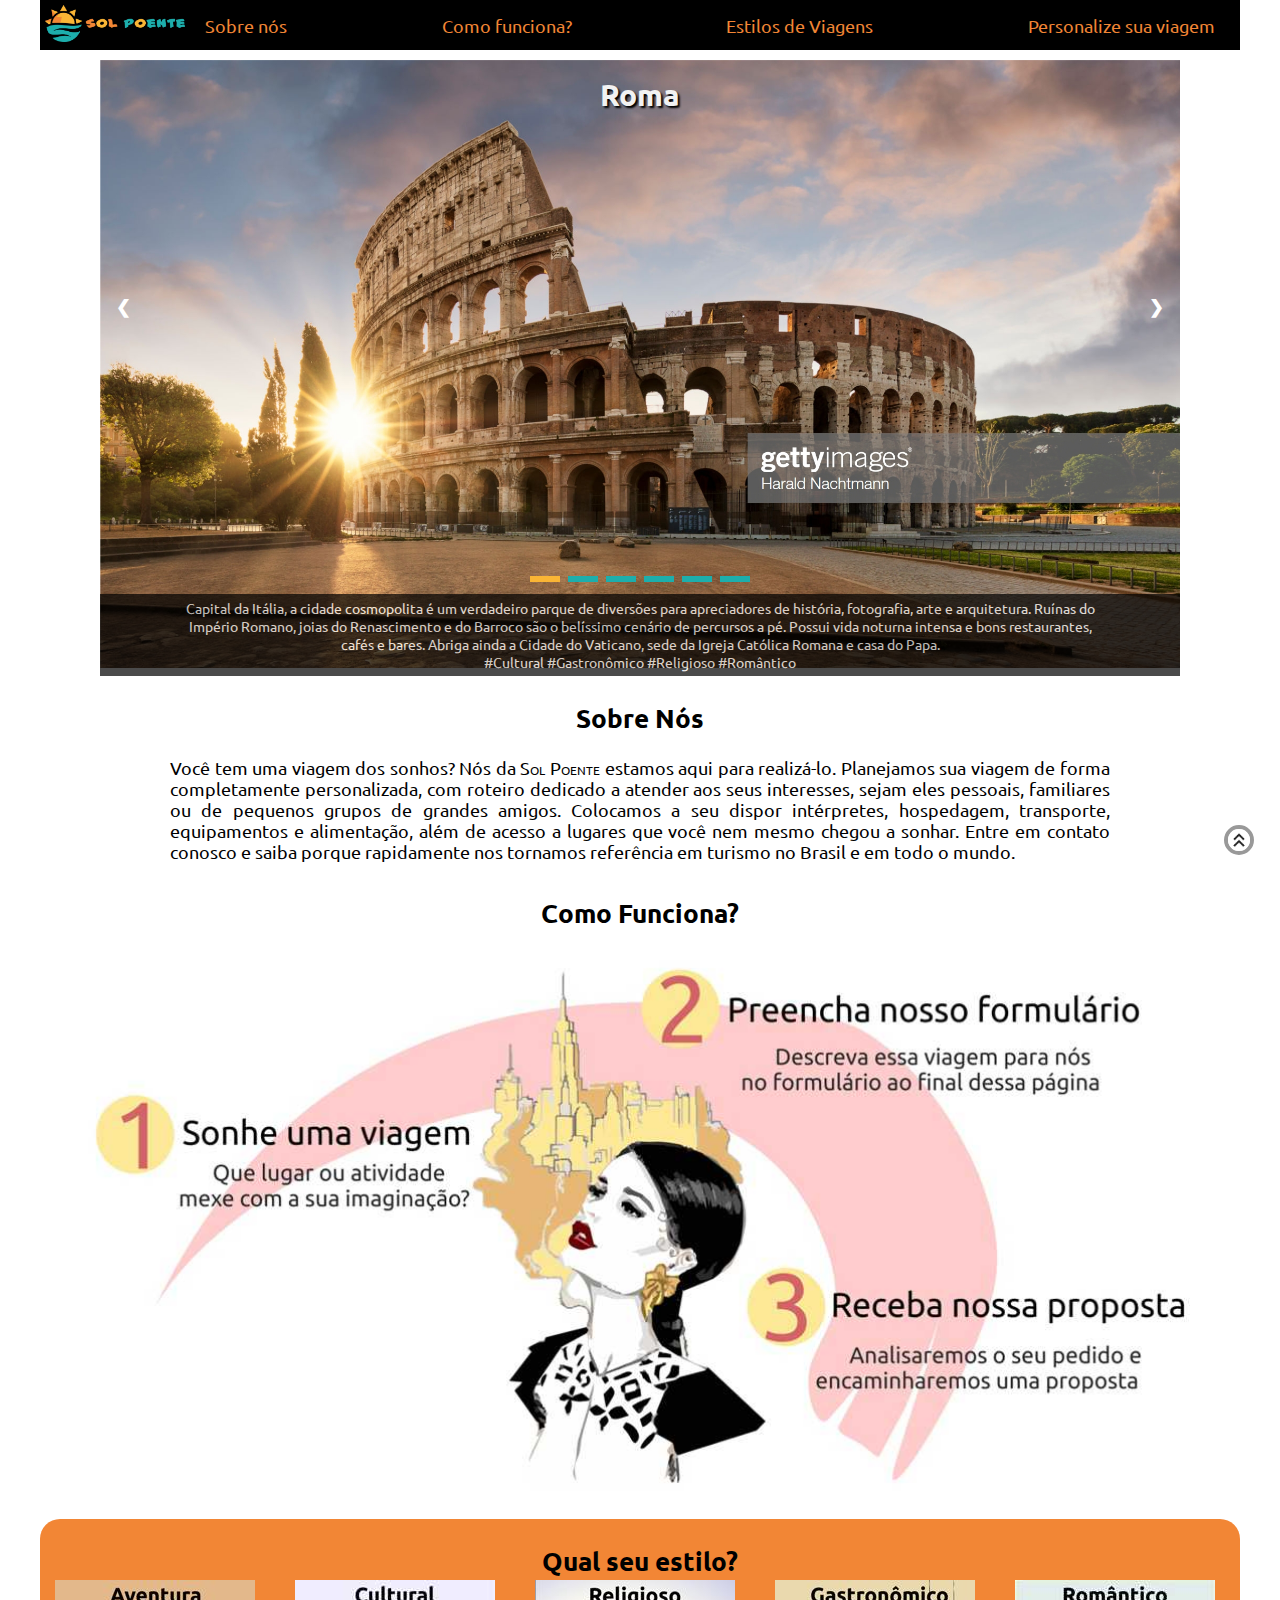
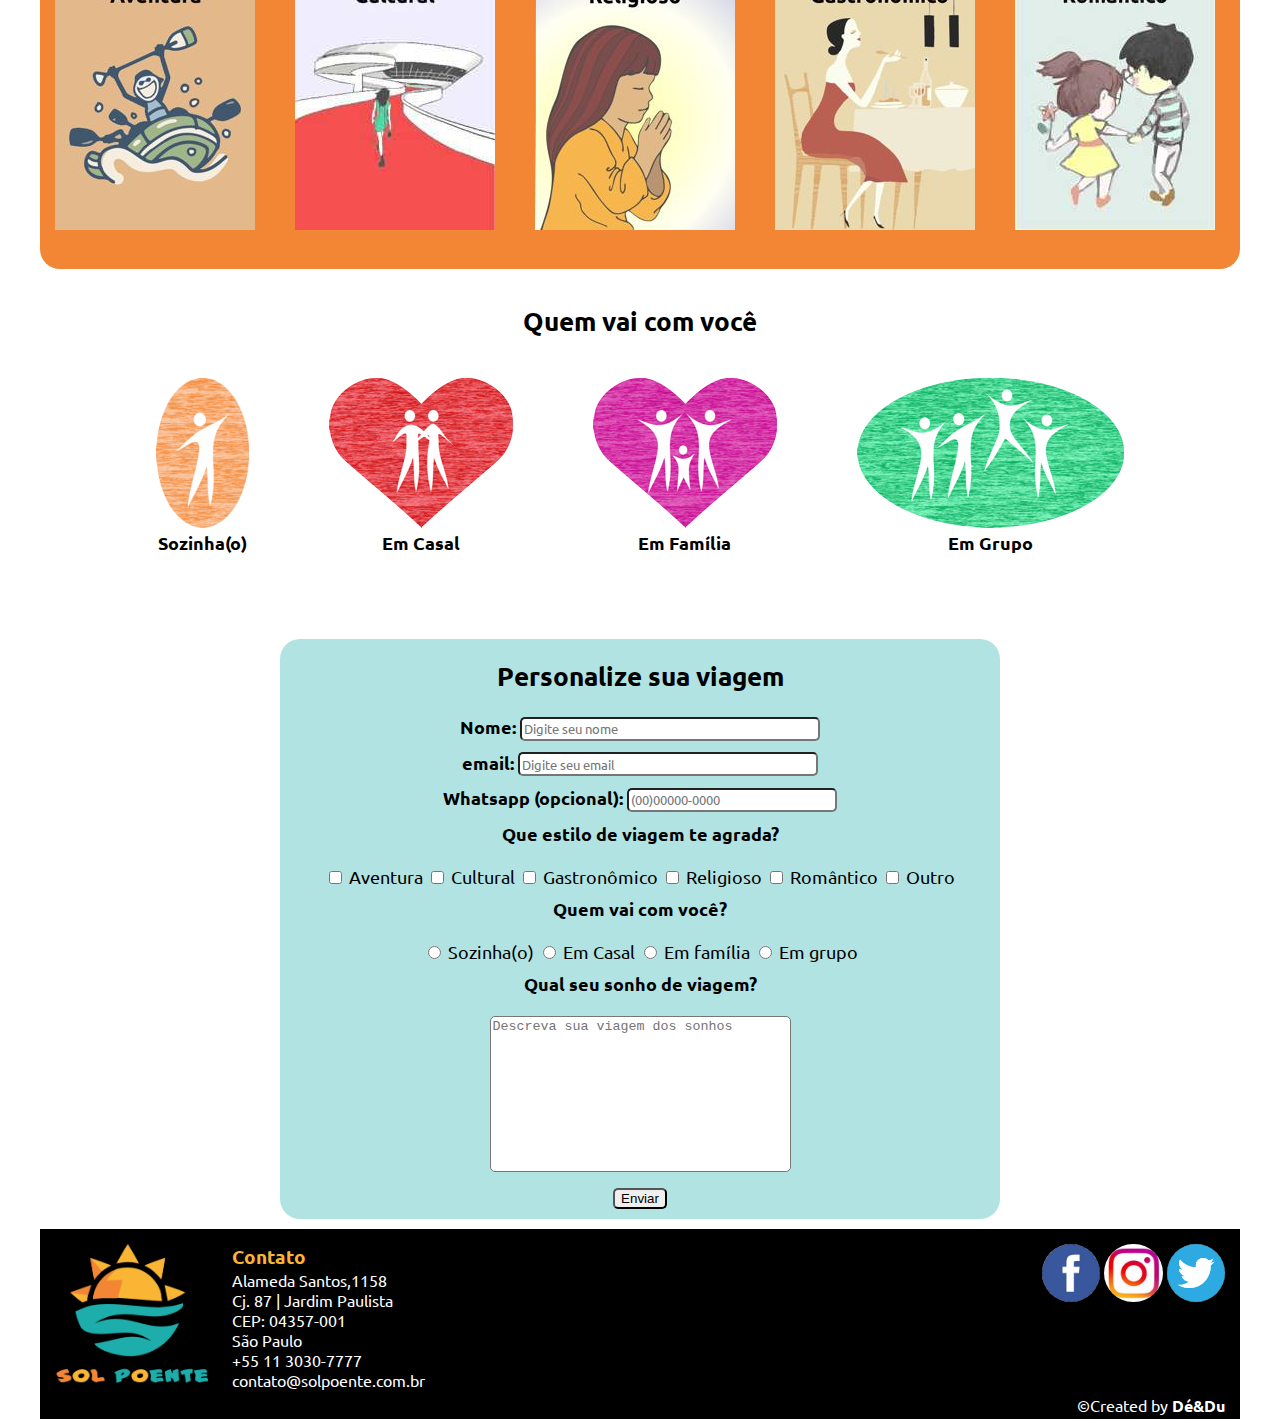
<file: index.html>
<!doctype html>
<html>
<head>

<meta charset="utf-8">
<meta name="viewport" content="width=device-width">

<title>Sol Poente</title>
<link rel="stylesheet" href="assets/css/style.css" media="only screen and (min-width: 1200px)">
<link rel="stylesheet" href="assets/css/styleh.css" media="only screen and (max-width: 1199px) and (orientation:landscape">
<link rel="stylesheet" href="assets/css/stylev.css" media="only screen and (max-width: 1199px) and (orientation:portrait">

</head>

<body>
	<header>
		<img id="logo" src="assets/images/logo_sol_poente.png" alt="Sol Poente">
		<img id="logo2" src="assets/images/logo_grande.png" alt="Sol Poente">
		<nav>
			<ul id= "menu">
				<li> <a href="#sobrenos"> Sobre nós </a> </li>
				<li><a href="#funciona">Como funciona?</a></li>
				<li><a href="#estilo">Estilos de Viagens</a></li>
				<li><a href="#form">Personalize sua viagem</a></li>
			</ul>
		</nav>
	</header>
	
		<!-- Slideshow container -->
			<div class="slideshow-container">

			  <!-- Full-width images with number and caption text -->
			  <div class="mySlides fade">
				<img src="assets/images/s1.jpg" style="width:100%">
				<div class="text">Roma</div>
				<div class="paragrafo"> <p>Capital da Itália, a cidade cosmopolita é um verdadeiro parque de diversões para apreciadores de história, 
				fotografia, arte e arquitetura. Ruínas do Império Romano, joias do Renascimento e do Barroco são o belíssimo cenário de percursos a pé. 
				Possui vida noturna intensa e bons restaurantes, cafés e bares. Abriga ainda a Cidade do Vaticano, sede da Igreja Católica Romana e casa do Papa.<br>
				#Cultural #Gastronômico #Religioso #Romântico
				</p></div>
			  </div>

			  <div class="mySlides fade">
				<img src="assets/images/s2.jpg" style="width:100%">
				<div class="text">Nepal</div>
				<div class="paragrafo"> <p>País asiático da região da Cordilheira dos Himalaias, é um paraíso para os aventureiros. Trekking no Monte Everest,
				safáris nos parques nacionais e rafting nas corredeiras dos Himalaias. Ainda possui o Vale Kathmandu, Patrimônio da Humanidade, e Lumbini, 
				terra natal de Sidartha Gautama, o Buda. A culinária também chama a atenção, com influências da comida indiana e da comida tibetana.<br>
				# Aventura #Cultural #Gastronômico #Religioso
				</p></div>
			  </div>

			  <div class="mySlides fade">
				<img src="assets/images/s3.jpg" style="width:100%">
				<div class="text">Salvador</div>
				<div class="paragrafo"> <p>Primeira capital do Brasil, é rica em museus e construções de grande valor arquitetônico em seu centro histórico, 
				testemunha da história colonial do Brasil e Patrimônio da Humanidade. Ainda possui belíssimas praias e vida noturna agitada. 
				A gastronomia é outro destaque, com os tradicionais pratos de frutos do mar e culinária de herança africana.<br>
				#Cultural #Gastronômico #Romântico.
				</p></div>
			  </div>
			  
			  <div class="mySlides fade">
				<img src="assets/images/s4.jpg" style="width:100%">
				<div class="text">Tóquio</div>
				<div class="paragrafo"> <p>Megalópole mais densamente povoada do mundo, equilibra a modernidade globalizada com a tradição japonesa. 
				Cidade de contrastes: a tranquilidade dos parques com o caos dos bairros comerciais, as construções tradicionais do Palácio Imperial 
				e as torres do século 21, os museus de história com a cultura pop atual. A culinária japonesa é mais um entre todos esses encantos.<br>
				#Cultural #Gastronômico.
				</p></div>
			  </div>

			  <div class="mySlides fade">
				<img src="assets/images/s5.jpg" style="width:100%">
				<div class="text">Veneza</div>
				<div class="paragrafo"> <p>Famosa por seus canais e passeios de gôndola, a cidade histórica do século 5 é praticamente um museu a céu aberto.
				Em seu cenário labiríntico, abriga diversas atividades culturais relacionadas à música, artes plásticas, cinema, eventos literários, entre outros.
				É um dos principais destinos românticos do mundo e um grande polo gastronômico.<br>
				# Cultural #Gastronômico #Romântico
				</p></div>
			  </div>

			  <div class="mySlides fade">
				<img src="assets/images/s6.jpg" style="width:100%">
				<div class="text">Dubai</div>
				<div class="paragrafo"> <p>De deserto a meca da arquitetura contemporânea, a cidade dos Emirados Árabes Unidos se consagrou como a capital mundial do luxo.
				Pode-se pensar erroneamente que não há nada tradicional por lá. A belíssima Mesquita de Jumeirah, o bairro de Bastakiya e o Museu de Dubai, 
				com achados arqueológicos, contam outra história. As praias de areia branca fazem parte do charme do lugar.<br>
				# Cultural
				</p></div>
			  </div>

			  <!-- Next and previous buttons -->
			  <a class="prev" onclick="plusSlides(-1)">&#10094;</a>
			  <a class="next" onclick="plusSlides(1)">&#10095;</a>
			</div>

			<!-- The dots/circles -->
			<div id="pontos" style="text-align:center">
			  <span class="dot" onclick="currentSlide(1)"></span>
			  <span class="dot" onclick="currentSlide(2)"></span>
			  <span class="dot" onclick="currentSlide(3)"></span>
			  <span class="dot" onclick="currentSlide(4)"></span>
			  <span class="dot" onclick="currentSlide(5)"></span>
			  <span class="dot" onclick="currentSlide(6)"></span>
			</div>


			  <script>
			  var slideIndex = 1;
			showSlides(slideIndex);

			// Next/previous controls
			function plusSlides(n) {
			  showSlides(slideIndex += n);
			}

			// Thumbnail image controls
			function currentSlide(n) {
			  showSlides(slideIndex = n);
			}

			function showSlides(n) {
			  var i;
			  var slides = document.getElementsByClassName("mySlides");
			  var dots = document.getElementsByClassName("dot");
			  if (n > slides.length) {slideIndex = 1}
			  if (n < 1) {slideIndex = slides.length}
			  for (i = 0; i < slides.length; i++) {
				  slides[i].style.display = "none";
			  }
			  for (i = 0; i < dots.length; i++) {
				  dots[i].className = dots[i].className.replace(" active", "");
			  }
			  slides[slideIndex-1].style.display = "block";
			  dots[slideIndex-1].className += " active";
			}
			  </script>
			
		<!--Fim do SlideShow-->
		
		<article id="sobrenos"> <h2>Sobre Nós</h2>
			
			<p>Você tem uma viagem dos sonhos? Nós da S<small><small>OL</small></small> P<small><small>OENTE</small></small> estamos aqui para realizá-lo. Planejamos sua viagem de forma completamente personalizada, com roteiro dedicado a atender aos seus interesses, sejam eles pessoais, familiares ou de pequenos grupos de grandes amigos. Colocamos a seu dispor intérpretes, hospedagem, transporte, equipamentos e alimentação, além de acesso a lugares que você nem mesmo chegou a sonhar. Entre em contato conosco e saiba porque rapidamente nos tornamos referência em turismo no Brasil e em todo o mundo.</p>
			</article>
			
		<section id="funciona"><h2>Como Funciona?</h2>
		<figure><img src="assets/images/Passos.jpg" id="horizontal" usemap="#map" alt="Sonhe, Preencha o formulário, Entraremos em contato">
		<map name="map"><area shape="rect" coords="540,0,1100,170" alt="Formulário" href="#form"></map></figure>
		
		<figure><img src="assets/images/Passos-2.jpg" id="vertical" usemap="#map" alt="Sonhe, Preencha o formulário, Entraremos em contato">
		<map name="map"><area shape="rect" coords="220,130,500,250" alt="Formulário" href="#form"></map></figure>
		
		</section>
		
		<section id="estilo"><h2>Qual seu estilo?</h2>
		
		<div id="grid1">
		<img class="fig" src="assets/images\1.jpg" alt="Aventura" />
		<img class="fig" src="assets/images\2.jpg" alt="Cultural" />
		<img class="fig" src="assets/images\3.jpg" alt="Religioso" />
		<img class="fig" src="assets/images\4.jpg" alt="Gastronomico" />
		<img class="fig" src="assets/images\5.jpg" alt="Romantico" />
		</div>
		
		<div id="grid2">
		<p class="legenda" >Para quem gosta de esportes radicais, contato com a natureza e atividades em grupo.</p>
		<p class="legenda" >Para quem aprecia arte, arquitetura, história, literatura, folclore,
		ou seja, cultura. Museus, cidades históricas, festivais.</p>
		<p class="legenda" >Para quem quer exercitar sua espiritualidade. Ver o Papa? Ir à Meca?
		Orar no Muro das Lamentações? Um retiro na Índia? Conhecer templos budistas no Japão?</p>
		<p class="legenda" >Para quem quer explorar os sabores do mundo. Restaurantes conceituados, comidas tradicionais, 
		rota do vinho.</p>
		<p class="legenda" >Encontrou o amor da sua vida? Que tal um belo cenário para ficar agarradinho?</p>
		</div>
		</div>
		
		<div id="grid4">
		<img class="fig" src="assets/images\1.jpg" alt="Aventura" />
		<p class="legenda" >Para quem gosta de esportes radicais, contato com a natureza e atividades em grupo.</p>
		<img class="fig" src="assets/images\2.jpg" alt="Cultural" />
		<p class="legenda" >Para quem aprecia arte, arquitetura, história, literatura, folclore,
		ou seja, cultura. Museus, cidades históricas, festivais.</p>
		<img class="fig" src="assets/images\3.jpg" alt="Religioso" />
		<p class="legenda" >Para quem quer exercitar sua espiritualidade. Ver o Papa? Ir à Meca?
		Orar no Muro das Lamentações? Um retiro na Índia? Conhecer templos budistas no Japão?</p>
		<img class="fig" src="assets/images\4.jpg" alt="Gastronomico" />
		<p class="legenda" >Para quem quer explorar os sabores do mundo. Restaurantes conceituados, comidas tradicionais, 
		rota do vinho.</p>
		<img class="fig" src="assets/images\5.jpg" alt="Romantico" />
		<p class="legenda" >Encontrou o amor da sua vida? Que tal um belo cenário para ficar agarradinho?</p>
		</div>
		</div>
		
		</section>
		
		<section id="quem"><h2>Quem vai com você</h2>
		<div id="grid3">
		<figure><img src="assets/images/q1.png" alt="Sozinha(o)"><figcaption>Sozinha(o)</figcaption></figure>
		<figure><img src="assets/images/q2.png" alt="Em Casal"><figcaption>Em Casal</figcaption></figure>
		<figure><img src="assets/images/q3.png" alt="Em Família"><figcaption>Em Família</figcaption></figure>
		<figure><img src="assets/images/q4.png" alt="Em Grupo"><figcaption>Em Grupo</figcaption></figure>
		</div> </section>
	
	<div id="form">
	<h2>Personalize sua viagem</h2>
		<form>
			<p><label for="nome"><b>Nome:</b></label> 
				<input type="text" name="nome" style="width: 300px;" maxlength="50" placeholder="Digite seu nome"></p>
			<p><label for="email"><b>email:</b></label>
				<input type="email" name="email" style="width: 300px;" placeholder="Digite seu email"></p>
			<p><label for="zap"><b>Whatsapp (opcional):</b></label>
				<input type="text" id="itelefone" onkeypress="mascara(this,telefone)" maxlength="15" placeholder="(00)00000-0000"></p>
			<p><b>Que estilo de viagem te agrada?</b>
			<br><br>
			<input type="checkbox" name="st"/> Aventura
			<input type="checkbox" name="st"/> Cultural
			<input type="checkbox" name="st"/> Gastronômico
			<input type="checkbox" name="st"/> Religioso
			<input type="checkbox" name="st"/> Romântico
			<input type="checkbox" name="st"/> Outro</p>
			
			<p><b>Quem vai com você?</b>
			<br><br>
			<input type="radio" name="q"/> Sozinha(o)
			<input type="radio" name="q"/> Em Casal
			<input type="radio" name="q"/> Em família
			<input type="radio" name="q"/> Em grupo
			</p>
			
			<p><label for="coment"><b>Qual seu sonho de viagem?</b></label>
			<br><br>
			<textarea name= "coment" placeholder= "Descreva sua viagem dos sonhos" rows="10" cols="35"></textarea></p>
			<a href="obrigado.html"><input type="submit" value="Enviar"  form method="post" id="boletim"></a>
		</form>
	</div>
	<script type="text/javascript">
		function mascara(o,f){
    v_obj=o
    v_fun=f
    setTimeout("execmascara()",1)
}

function execmascara(){
    v_obj.value=v_fun(v_obj.value)
}

function telefone(v){
    v=v.replace(/\D/g,"")                 //Remove tudo o que não é dígito
    v=v.replace(/^(\d\d)(\d)/g,"($1) $2") //Coloca parênteses em volta dos dois primeiros dígitos
    v=v.replace(/(\d{5})(\d)/,"$1-$2")    //Coloca hífen entre o quarto e o quinto dígitos
    return v
}
	</script>
	<footer>
	<figure>
	<img id="logofooter" src="assets/images/logo_grande.png" alt="Sol Poente">
	</figure>
	<section id="contato">
	<h3>Contato</h3>
	<p>Alameda Santos,1158<br>
	Cj. 87 | Jardim Paulista<br>
	CEP: 04357-001<br>
	São Paulo<br>
	+55 11 3030-7777<br>
	contato@solpoente.com.br</p>
	</section>
	<section id="sociais">
	<a href="#"><img src="assets/images/face.jpg" alt="Facebook"></a>
	<a href="#"><img src="assets/images/insta.jpg" alt="Instagram"></a>
	<a href="#"><img src="assets/images/twitter.png" alt="Twitter"></a>
	</section>
	<section id="dedu">
	&copyCreated by <b> Dé&Du </b>
	</section>
	
	</footer>
	
	<a href="#"><img id="top" src="assets/images/top_icon.png"></a>
	
</body>
</html>
</file>
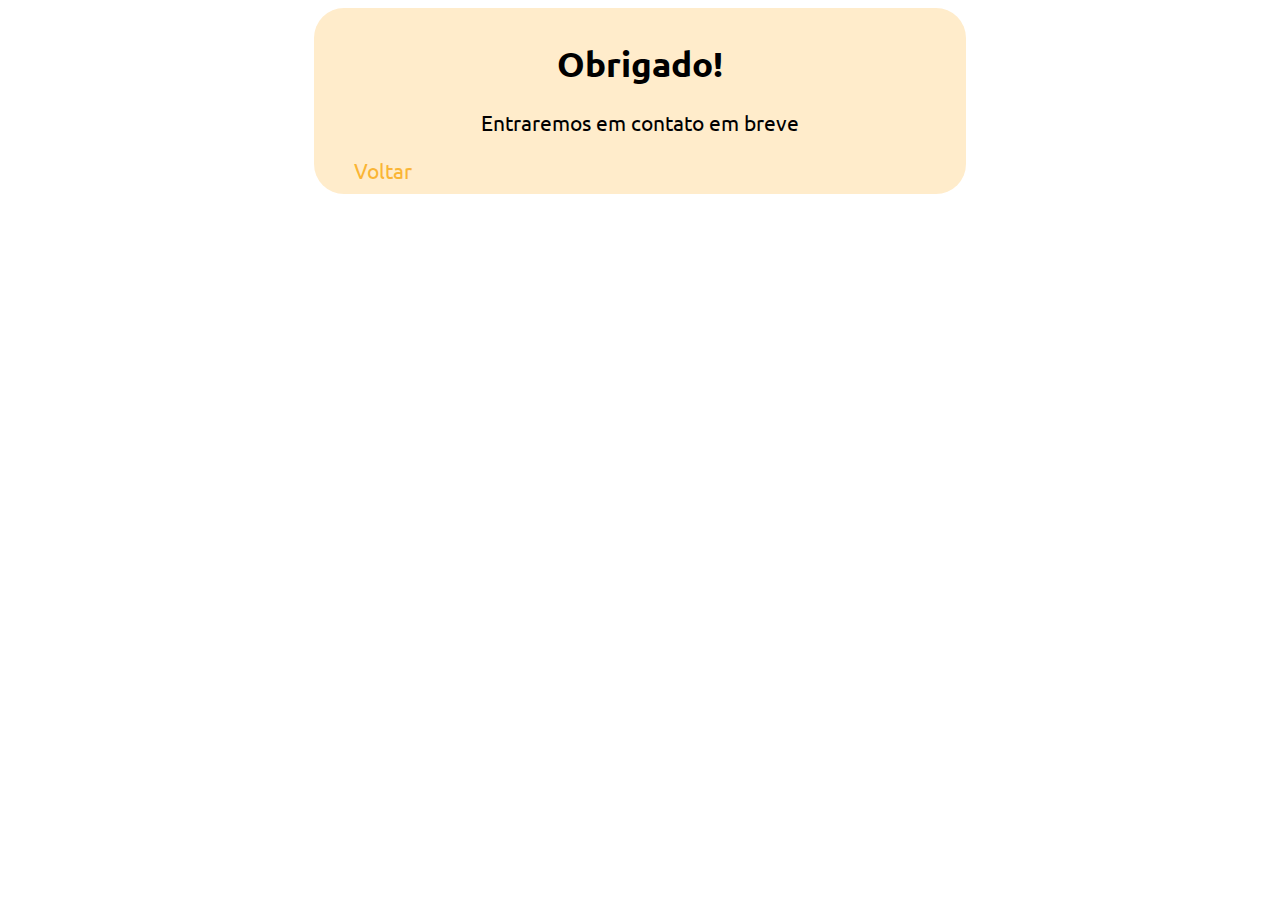
<file: obrigado.html>
<!doctype html>
<html>
<head>
<meta charset= "utf-8">
<title>Obrigado</title>
<style type="text/css">
@import url('https://fonts.googleapis.com/css?family=Ubuntu&display=swap');
body{font-family:'Ubuntu';}
h1{font-size: 2.2rem; font-weight: bold;}
p{font-size: 1.3rem;}
a {padding:30px; font-family:'Ubuntu'; text-decoration:none; color:#FAB535; font-size: 1.3rem;}

@media only screen and (min-width:1200px){
#box{
	width: 50%;
	height: 40%;
	margin: auto;
	border-radius: 30px;
	padding: 10px;
	background-color: #FFECCB;}
}

@media only screen and (max-width:1199px){
	#box{width:90%;
	heigth:60%;
	margin: auto;
	border-radius: 30px;
	padding: 10px;
	background-color: #FFECCB;}
}

</style>
</head>
<body>
	<div id="box">
		<h1 align="center">Obrigado!</h1>
		<p align="center">Entraremos em contato em breve</p>
		<a href="index.html">Voltar</a>
	</div>
</body>
</html>
</file>
<file: assets/css/style.css>
/*
Cores do projeto

#1DAEAC
#FAB535
#F28635

#FFECCB
#B1FFFF
#FFD8BF
*/

@import url('https://fonts.googleapis.com/css?family=Ubuntu&display=swap');

body{margin: auto; font-family:'Ubuntu'; font-size: 1.1rem;  width:1200px;}

/******************Cabeçalho/Menu**********************/

header{
	width: 100%; height: 50px; background-color: black;
	margin-top: 0; margin-bottom: 10px;
}

#logo{
	width: 150px; float:left; padding: 5px;
}

#logo2{
	display:none;
}

#menu{
	align-items: stretch;
	display: flex;
	justify-content: space-between;
	list-style-type: none;
	padding: 15px;
	font-size: 1.1rem;
	margin-right: 10px;
	margin-top: 0;
}

#menu a:link {
	display:block;
  text-decoration: none;
  color:#F28635;
}

#menu a:hover {
  text-decoration: none;
  color:#FAB535;
  font-size:1.15rem;
}

#menu a:visited {
  text-decoration: none;
  color:#1DAEAC;
}


/*************************Slideshow*****************************/

* {box-sizing:border-box}
  /* Slideshow container */
  .slideshow-container {
  max-width: 90%;
  max-height: 600px;
  position: relative;
  margin: auto;
}

/* Hide the images by default */
.mySlides {
  display: none;
}

/* Next & previous buttons */
.prev, .next {
  cursor: pointer;
  position: absolute;
  top: 50%;
  width: auto;
  margin-top: -82px;
  padding: 16px;
  color: white;
  font-weight: bold;
  font-size: 18px;
  transition: 0.6s ease;
  border-radius: 0 3px 3px 0;
  user-select: none;
}

/* Position the "next button" to the right */
.next {
  right: 0;
  border-radius: 3px 0 0 3px;
}

/* On hover, add a black background color with a little bit see-through */
.prev:hover, .next:hover {
  background-color: rgba(0,0,0,0.8);
}

/* Caption text */
.text {
  color: #f2f2f2;
  font-size: 30px;
  font-weight:bolder;
  padding: 8px 12px;
  position: absolute;
  top: 8px;
  width: 100%;
  text-align: center;
  text-shadow: 2px 2px 2px black;
}

/* The dots/bullets/indicators */
.dot {
  cursor: pointer;
  height: 6px;
  width: 30px;
  margin: 0 2px;
  background-color: #1DAEAC;
  display: inline-block;
  transition: background-color 0.6s ease;
}

.active, .dot:hover {
  background-color: #FAB535;
}

#pontos{
	z-index:6;
	position: relative;
	top: -6rem;
}

.paragrafo{
	z-index:6;
	background-color:black;
	color: white;
	opacity:.7;
	padding:5px;
	width:100%;
	position:relative;
	top: -4.8rem;
}

.paragrafo p{
	font-size:.9rem;
	text-align: center;
	width:85%;
	margin:auto;
	
}

/* Fading animation */
.fade {
  -webkit-animation-name: fade;
  -webkit-animation-duration: 1.5s;
  animation-name: fade;
  animation-duration: 1.5s;
}

@-webkit-keyframes fade {
  from {opacity: .4}
  to {opacity: 1}
}

@keyframes fade {
  from {opacity: .4}
  to {opacity: 1}
}

/*********************************Sobre nós********************************/

#sobrenos {
	width: 80%; height: 200px;
	float: left; text-align: justify; 
	margin-bottom: 15px; margin-left:10%; margin-right:10%; padding:10px;
}

h2{text-align: center; margin-top: 10px;}
/*******************Muda orientação*********************/
#funciona{
	width: 100%;
}

#funciona figure #horizontal{
	width: 100%;
}

#funciona figure #vertical{
	display: none;
}

/************Esconde-Esconde*************/

#estilo{
	background-color: #F28635;
	width:100%;
	height:350px;
	padding:15px;
	border-radius: 20px;
	margin-bottom: 10px;
}



	#estilo #grid1{
		display:grid;
		grid-template-columns:240px 240px 240px 240px 240px;
		position:absolute;
		top:1580px;
		justify-content: center;
		}
				
	#estilo #grid2{
		display:grid;
		grid-template-columns:240px 240px 240px 240px 240px;
		position:absolute;
		top:1580px;
		justify-content: center;
		}
		
	#estilo #grid4{
		display:none;
	}
	
	.fig{
		opacity:1;
		transition-property:opacity;
		transition-duration: .8s;
		
		z-index:6;
	}
	
	.fig:hover{
		opacity:.05;
	}
	
	.legenda{
		width:200px;
		height:250px;
		text-align: center;
		padding:10px 10px;
		margin-right: 10px;
		margin-top: 0;
		background-color: black;
		color:white;
		z-index:0;
	}
	
	/***********************Quem vai****************************/
	#quem{
		width:100%;
		height:350px;
		padding:15px;
		margin-bottom: 10px;
	}
	#quem #grid3{
		display:grid;
		grid-template-columns:auto auto auto auto;
		justify-content: center;
		text-align: center;
	}

	#quem img{ max-height: 150px;}
	
	#quem figcaption{
		font-weight:bolder;
		text-align: center;
	}
	
	/*******************Formulário***************************/

#form{
	width:60%;
	margin:0 20%;
	background-color:#1daeac57;
	float:left;
	text-align:center;
	padding: 10px;
	margin-bottom:10px;
	border-radius: 20px;
	}

	#form p{
		margin: 10px;
	}

	#form input[type=text]{
		font-family:'Ubuntu', sans-serif;
		height: 1.5rem;
		padding:2px;}

	#form input[type=email]{
		font-family:'Ubuntu', sans-serif;
		height: 1.5rem;
		padding:2px;}

	#form input[type=textarea]{
		font-family:'Ubuntu', sans-serif;
		height: 1.5rem;
		padding:2px;
	}
	
	#form a{text-decoration:none;}
	
	textarea, input {
		resize:none;
		border-radius: 5px;
	}
	/***************************Footer*********************************/
footer{
	width:100%;
	height:190px;
	float: left;
	background-color:black;
	color: white;
	font-size:1rem;
	padding: 15px;
}
h3{ margin:0; color:#FAB535;}

footer p {margin:0}

footer figure{
float: left; height:100%; margin:0 2% 0 0; 
}

#logofooter{
	height:100%; 
}
#contato{
	float: left;
}
#sociais{
	text-align:right;
}
#dedu{
	float: right; text-align:right; margin-top: 90px; margin-bottom:0;
}
footer #sociais img{
	width:5%;
	border-radius:50%;
}
#top{
	width:30px;
	border-radius:50%;
	border:4px solid #999;
	position:fixed;
	bottom: 5%;
	right: 2%;
	z-index: 10;}
</file>
<file: assets/css/styleh.css>
@import url('https://fonts.googleapis.com/css?family=Ubuntu&display=swap');

*{margin:0; padding:0;}

body{margin: auto; font-family:'Ubuntu', sans-serif; font-size: .9rem;  width:100%; margin:0; /*overflow-x:hidden;*/}

/******************Cabeçalho/Menu**********************/

header{
	width: 100%; height: 50px; background-color: black;
	margin-top: 0; margin-bottom: 10px;
}

#logo{
	width: 150px; float:left; padding: 5px;
}

#logo2{display:none;}

#menu{
	align-items: stretch;
	text-align: center;
	display: flex;
	justify-content: space-between;
	list-style-type: none;
	padding: 5px;
	font-size: 0.9rem;
	margin-right: 2px;
	margin-top: 0;
}

#menu a:link {
	display:block;
  text-decoration: none;
  color:#F28635;
}

#menu a:hover {
  text-decoration: none;
  color:#FAB535;
  font-size:1rem;
}

#menu a:visited {
  text-decoration: none;
  color:#1DAEAC;
}


/*************************Slideshow*****************************/

* {box-sizing:border-box}
  /* Slideshow container */
  .slideshow-container {
  max-width: 90%;
  position: relative;
  margin: auto;
}

/* Hide the images by default */
.mySlides {
  display: none;
}

/* Next & previous buttons */
.prev, .next {
  cursor: pointer;
  position: absolute;
  top: 50%;
  width: auto;
  margin-top: -82px;
  padding: 16px;
  color: white;
  font-weight: bold;
  font-size: 18px;
  transition: 0.6s ease;
  border-radius: 0 3px 3px 0;
  user-select: none;
}

/* Position the "next button" to the right */
.next {
  right: 0;
  border-radius: 3px 0 0 3px;
}

/* On hover, add a black background color with a little bit see-through */
.prev:hover, .next:hover {
  background-color: rgba(0,0,0,0.8);
}

/* Caption text */
.text {
  color: #f2f2f2;
  font-size: .9rem;
  font-weight:bolder;
  padding: 8px 12px;
  position: absolute;
  top: 8px;
  width: 100%;
  text-align: center;
  text-shadow: 2px 2px 2px black;
}

/* The dots/bullets/indicators */
.dot {
  cursor: pointer;
  height: 6px;
  width: 30px;
  margin: 0 2px;
  background-color: #1DAEAC;
  display: inline-block;
  transition: background-color 0.6s ease;
}

.active, .dot:hover {
  background-color: #FAB535;
}

#pontos{
	z-index:6;
	position: relative;
	top:0;
}

.paragrafo{
	z-index:6;
	background-color:black;
	color: white;
	opacity:1;
	padding:2px;
	width:100%;
	position:relative;
	top:-1rem;
	font-size:.9rem;
}

.paragrafo p{
	font-size:.9rem;
	text-align: center;
	width:85%;
	margin:auto;
	
}

/* Fading animation */
.fade {
  -webkit-animation-name: fade;
  -webkit-animation-duration: 1.5s;
  animation-name: fade;
  animation-duration: 1.5s;
}

@-webkit-keyframes fade {
  from {opacity: .4}
  to {opacity: 1}
}

@keyframes fade {
  from {opacity: .4}
  to {opacity: 1}
}

/*********************************Sobre nós********************************/

#sobrenos {
	width: 100%;
	float: left; text-align: justify; 
	margin-bottom: 15px; padding:10px;
}

h2{text-align: center; margin-top: 5px; margin-bottom: 5px;}
/*******************Muda orientação*********************/
#funciona{
	width: 100%;
}

#funciona figure #horizontal{
	width: 100%;
}

#funciona figure #vertical{
	display: none;
}

/************Esconde-Esconde*************/

#estilo{
	background-color: #F28635;
	width:100%;
	border-radius: 20px;
	margin-bottom: 10px;
	padding:5px;
}

	#estilo #grid1{
		display:none;
		}
				
	#estilo #grid2{
		display:none;
		}
		
	#estilo #grid4{
		display:grid;
		grid-template-rows:190px 190px 190px;
		grid-template-columns:auto auto auto auto;
		grid-gap: 0;
		justify-content: center;
	}
	
	.fig{
		width:150px;
	}
	
	.legenda{
		width:150px;
		height:187px;
		text-align: center;
		padding:10px 10px;
		margin-right: 10px;
		margin-top: 0;
		background-color: black;
		color:white;
		z-index:0;
	}
	
	/***********************Quem vai****************************/
	#quem{
		width:100%;
		padding:5px;
		margin-bottom: 10px;
	}
	#quem #grid3{
		display:grid;
		grid-template-columns:auto auto;
		grid-template-rows:auto auto;
		grid-gap: 50px;
		justify-content: center;
		text-align: center;
	}

	#quem img{ max-height: 100px;}
	
	#quem figcaption{
		font-weight:bolder;
		text-align: center;
	}
	
	/*******************Formulário***************************/

#form{
	width:100%;
	background-color:#1daeac57;
	float:left;
	text-align:center;
	padding: 10px;
	margin-bottom:10px;
	border-radius: 20px;
	}
	
	#form p{
		margin: 10px;
	}

	#form input[type=text]{
		font-family:'Ubuntu', sans-serif;
		height: 1.5rem;
		padding:2px;}

	#form input[type=email]{
		font-family:'Ubuntu', sans-serif;
		height: 1.5rem;
		padding:2px;}

	#form input[type=textarea]{
		font-family:'Ubuntu', sans-serif;
		height: 1.5rem;
		padding:2px;
	}
	textarea, input {
		resize:none;
		border-radius: 5px;
		
}
	/***************************Footer*********************************/
footer{
	width:100%;
	height:170px;
	float: left;
	background-color:black;
	color: white;
	font-size:.8rem;
	padding: 15px;
}
h3{ margin:0; color:#FAB535;}

footer p {margin:0;}

footer figure{
float: left; height:100%; margin:0 2% 0 0; 
}

#logofooter{
	height:100%; 
}
#contato{
	float: left;
}
#sociais{
	text-align:right;
}
#dedu{
	float: right; text-align:right; margin-top: 90px; margin-bottom:0;
}
footer #sociais img{
	width:5%;
	border-radius:50%;
}
#top{
	width:5%;
	border-radius:50%;
	border:4px solid #999;
	position:fixed;
	bottom: 8%;
	right: 2%;
	z-index: 10;}
</file>
<file: assets/css/stylev.css>
﻿
	
	@import url('https://fonts.googleapis.com/css?family=Ubuntu&display=swap');

*{margin:0; padding:0;}

body{font-family:'Ubuntu'; font-size: .9rem;  width:100%; margin:0; /*overflow-x:hidden;*/}

/******************Cabeçalho/Menu**********************/

header{
	width: 100%; height: 50px; background-color: black;
	margin-top: 0; margin-bottom: 5px;
}

#logo{display:none;}

#logo2{
	height:100%; float:left; padding: 5px;
}

#menu{
	align-items: stretch;
	text-align: center;
	display: flex;
	justify-content: space-between;
	list-style-type: none;
	padding: 5px 0;
	font-size: 0.9rem;
}

#menu a:link {
	display:block;
	text-decoration: none;
	color:#F28635;
}

#menu a:hover {
  text-decoration: none;
  color:#FAB535;
  font-size:1rem;
}

#menu a:visited {
  text-decoration: none;
  color:#1DAEAC;
  font-size:.9rem;
}


/*************************Slideshow*****************************/

* {box-sizing:border-box}
  /* Slideshow container */
  .slideshow-container {
  max-width: 90%;
  position: relative;
  margin: auto;
}

/* Hide the images by default */
.mySlides {
  display: none;
}

/* Next & previous buttons */
.prev, .next {
  cursor: pointer;
  position: absolute;
  top: 50%;
  width: auto;
  margin-top: -82px;
  padding: 16px;
  color: white;
  font-weight: bold;
  font-size: 18px;
  transition: 0.6s ease;
  border-radius: 0 3px 3px 0;
  user-select: none;
}

/* Position the "next button" to the right */
.next {
  right: 0;
  border-radius: 3px 0 0 3px;
}

/* On hover, add a black background color with a little bit see-through */
.prev:hover, .next:hover {
  background-color: rgba(0,0,0,0.8);
}

/* Caption text */
.text {
  color: #f2f2f2;
  font-size: .9rem;
  font-weight:bolder;
  padding: 3px 12px;
  position: absolute;
  top: 3px;
  width: 100%;
  text-align: center;
  text-shadow: 2px 2px 2px black;
}

/* The dots/bullets/indicators */
.dot {
  cursor: pointer;
  height: 6px;
  width: 30px;
  margin: 0 2px;
  background-color: #1DAEAC;
  display: inline-block;
  transition: background-color 0.6s ease;
}

.active, .dot:hover {
  background-color: #FAB535;
}

#pontos{
	z-index:6;
	position: relative;
	top:0;
}

.paragrafo{
	z-index:6;
	background-color:black;
	color: white;
	opacity:1;
	padding:2px;
	width:100%;
	position:relative;
	top:-1rem;
	font-size:.9rem;
}

.paragrafo p{
	font-size:.9rem;
	text-align: center;
	width:85%;
	margin:auto;
	
}

/* Fading animation */
.fade {
  -webkit-animation-name: fade;
  -webkit-animation-duration: 1.5s;
  animation-name: fade;
  animation-duration: 1.5s;
}

@-webkit-keyframes fade {
  from {opacity: .4}
  to {opacity: 1}
}

@keyframes fade {
  from {opacity: .4}
  to {opacity: 1}
}

/*********************************Sobre nós********************************/

#sobrenos {
	width: 100%;
	float: left; text-align: justify; 
	margin-bottom: 15px; padding:20px;
}

h2{font-size:1.3rem; text-align: center; margin-top: 5px; margin-bottom:5px;}
/*******************Muda orientação*********************/
#funciona{
	width: 80%;
	margin:auto;
}

#funciona figure #horizontal{
	display: none;
}

#funciona figure #vertical{
	width: 100%;
}

/************Esconde-Esconde*************/
#estilo{
	background-color: #F28635;
	width:100%;
	border-radius: 20px;
	margin-bottom: 10px;
}

	#estilo #grid1{
		display:none;
		}
				
	#estilo #grid2{
		display:none;
		}
		
	#estilo #grid4{
		display:grid;
		grid-template-rows:190px 190px 190px 190px 190px;
		grid-template-columns:auto auto;
		grid-gap: 0;
		justify-content: center;
	}
	
	.fig{width:150px}
	
	.legenda{
		width:150px;
		height:187px;
		font-size:.9rem;
		text-align: center;
		padding:10px 10px;
		background-color: black;
		color:white;
		z-index:0;
	}
	
	/***********************Quem vai****************************/
	#quem{
		width:100%;
		padding:5%;
		margin-bottom: 10px;
	}
	#quem #grid3{
		display:grid;
		grid-template-columns:auto auto;
		grid-template-rows:auto auto;
		grid-gap: 10px;
		justify-content: center;
		text-align: center;
	}
	
	#quem img{ max-height: 100px;}

	#quem figcaption{
		font-weight:bolder;
		text-align: center;
	}
	
	/*******************Formulário***************************/

#form{
	width:100%;
	background-color:#1daeac57;
	float:left;
	text-align:center;
	padding: 10px;
	margin-bottom:10px;
	border-radius: 20px;
	}

	#form p{
		margin: 10px;
	}

	#form input[type=text]{
		font-family:'Ubuntu', sans-serif;
		height: 1.5rem;
		padding:2px;}

	#form input[type=email]{
		font-family:'Ubuntu', sans-serif;
		height: 1.5rem;
		padding:2px;}

	#form input[type=textarea]{
		font-family:'Ubuntu', sans-serif;
		height: 1.5rem;
		padding:2px;
	}
	
	#form a{text-decoration:none;}
	
	textarea, input {
resize:none;
border-radius: 5px;
}
	/***************************Footer*********************************/
footer{
	width:100%;
	height:100px;
	float: left;
	background-color:black;
	color: white;
	font-size:.7rem;
	padding: 5px;
}
h3{ margin:0; color:#FAB535;}

footer p {margin:0;}

footer figure{
float: left; height:50%; margin:0 2% 0 0; 
}

#logofooter{
	height:100%; 
}
#contato{
	float: left;
}
#sociais{
	text-align:right;
}
#dedu{
	float: right; text-align:right; margin-top: 50px; margin-bottom:0;
}
footer #sociais img{
	width:5%;
	border-radius:50%;
}
#top{display:none;}
</file>
